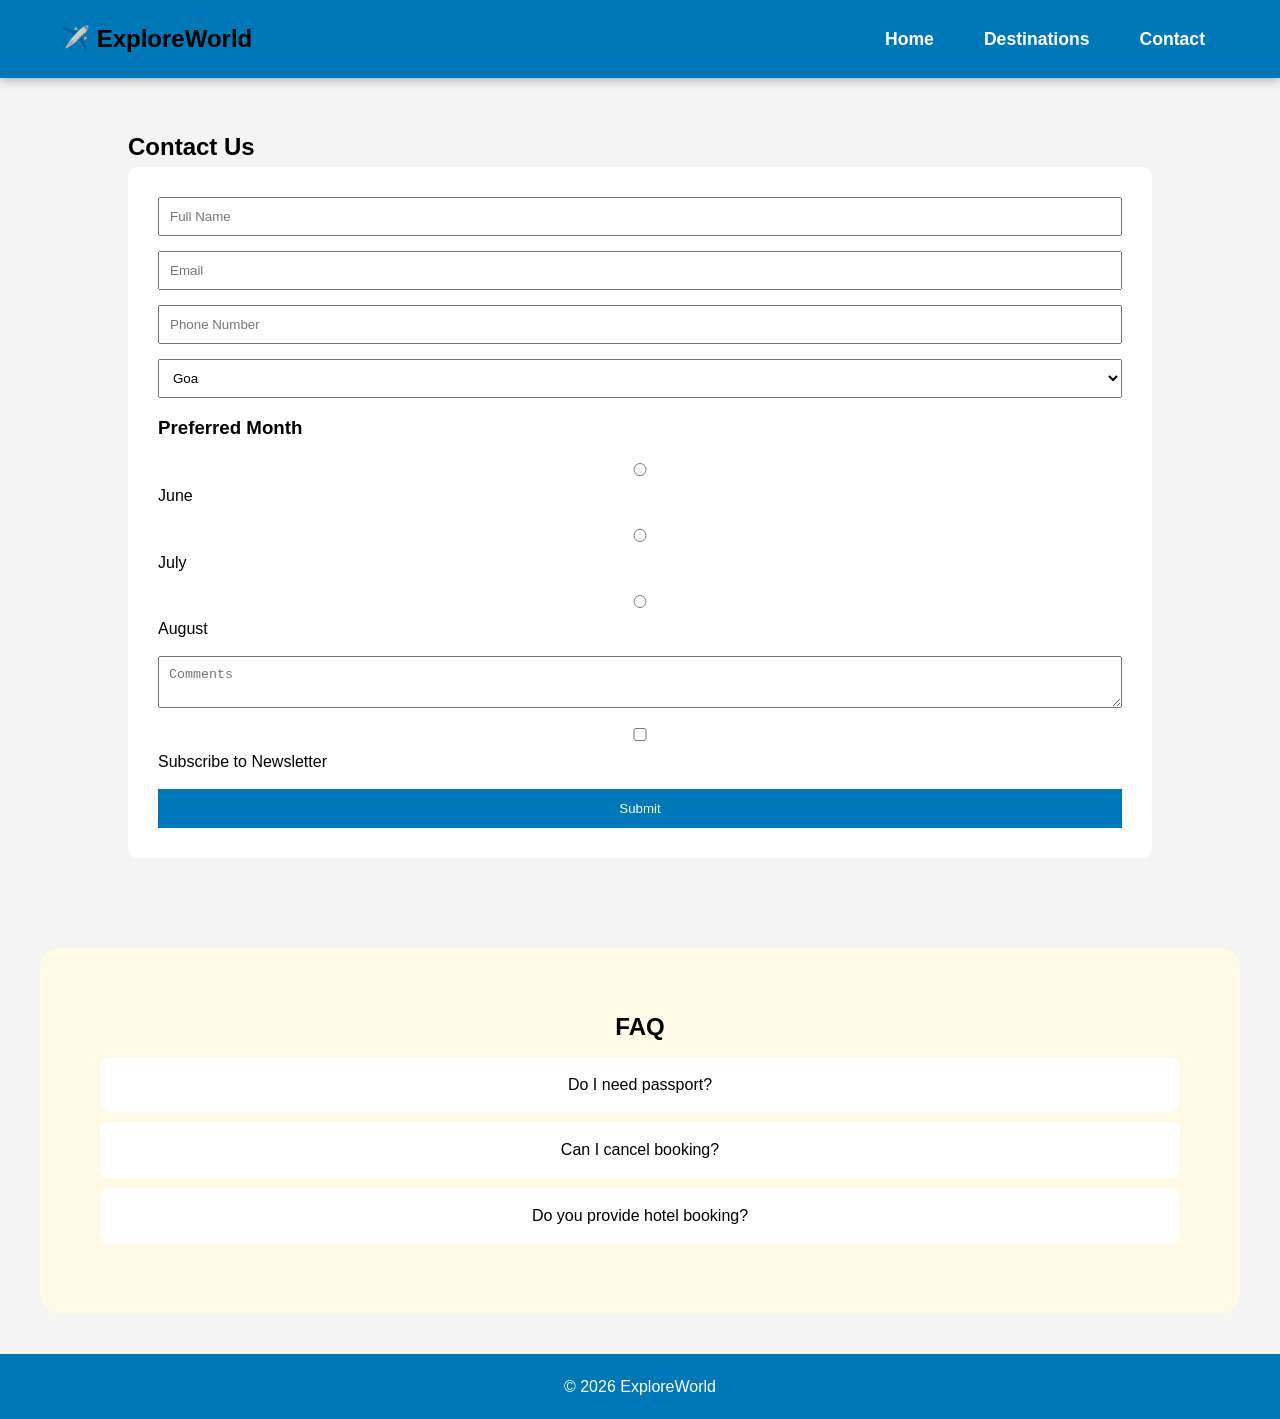
<file: project contact.html>
<!DOCTYPE html>
<html lang="en">
<head>
<meta charset="UTF-8">
<meta name="viewport" content="width=device-width, initial-scale=1.0">
<title>Contact</title>
<link rel="stylesheet" href="capstonestyle.css">
</head>

<body>

<header>
<nav class="navbar">
<h2>✈️ ExploreWorld</h2>

<ul>
<li><a href="index.html">Home</a></li>
<li><a href="project destination.html">Destinations</a></li>
<li><a href="project contact.html">Contact</a></li>
</ul>
</nav>
</header>

<section class="section">

<h2>Contact Us</h2>

<form>

<input type="text" placeholder="Full Name" required>

<input type="email" placeholder="Email" required>

<input type="number" placeholder="Phone Number">

<select>
<option>Goa</option>
<option>Manali</option>
<option>Dubai</option>
<option>Paris</option>
</select>

<h3>Preferred Month</h3>

<label><input type="radio" name="month"> June</label>
<label><input type="radio" name="month"> July</label>
<label><input type="radio" name="month"> August</label>

<textarea placeholder="Comments"></textarea>

<label>
<input type="checkbox">
Subscribe to Newsletter
</label>

<button type="submit">Submit</button>

</form>

</section>

<section class="section">

<h2>FAQ</h2>

<details>
<summary>Do I need passport?</summary>
<p>Yes, for international destinations.</p>
</details>

<details>
<summary>Can I cancel booking?</summary>
<p>Yes, cancellation policy applies.</p>
</details>

<details>
<summary>Do you provide hotel booking?</summary>
<p>Yes, all packages include hotel options.</p>
</details>

</section>

<footer>
<p>© 2026 ExploreWorld</p>
</footer>

</body>
</html>
</file>
<file: capstonestyle.css>
*{
margin:0;
padding:0;
box-sizing:border-box;
}

body{
font-family:Arial,sans-serif;
background:#f4f4f4;
line-height:1.6;
}

.navbar{

position:sticky;
top:0;
z-index:1000;

display:flex;
justify-content:space-between;
align-items:center;

padding:20px 60px;

background:#0077b6;

box-shadow:0 2px 10px rgba(0,0,0,.3);

}

.logo{

font-size:2rem;
font-weight:bold;

}

.navbar ul{

display:flex;
gap:30px;
list-style:none;

}

.navbar a{

text-decoration:none;
color:white;

font-size:1.1rem;
font-weight:bold;

padding:10px 15px;

border-radius:8px;

transition:.3s;

}

.navbar a:hover{

background:white;
color:#0077b6;

}

.navbar ul{
display:flex;
gap:20px;
list-style:none;
}

.navbar a{
color:white;
text-decoration:none;
font-weight:bold;
}

.hero{

height:90vh;

display:flex;
flex-direction:column;

justify-content:center;
align-items:center;

text-align:center;

background:
linear-gradient(
rgba(0,0,0,.5),
rgba(0,0,0,.5)
),

url("https://images.unsplash.com/photo-1500530855697-b586d89ba3ee");

background-size:cover;
background-position:center;

color:white;

padding:20px;

}

.hero h1{

font-size:4rem;

margin-bottom:20px;

}

.hero p{

font-size:1.2rem;

max-width:700px;

}

.hero h1{
font-size:3rem;
}

.btn{

display:inline-block;

margin-top:20px;

background:#ff6b35;

padding:15px 30px;

border-radius:30px;

text-decoration:none;

color:white;

font-weight:bold;

transition:.3s;

}

.btn:hover{

transform:scale(1.05);

background:#e85a2a;

}



.section{
padding:50px 10%;
}

.grid{
display:grid;
grid-template-columns:repeat(auto-fit,minmax(250px,1fr));
gap:20px;
margin-top:20px;
}

.card{
background:white;
padding:15px;
border-radius:10px;
box-shadow:0 0 10px rgba(0,0,0,.2);
transition:.3s;
}

.card:hover{
transform:translateY(-10px);
}

.card img{
width:100%;
border-radius:10px;
}

.testimonials{
display:flex;
gap:20px;
flex-wrap:wrap;
margin-top:20px;
}

.review{
background:white;
padding:20px;
flex:1;
border-radius:10px;
}

table{
width:100%;
border-collapse:collapse;
margin-top:20px;
}

table,th,td{
border:1px solid #ccc;
}

th{
background:#0077b6;
color:white;
}

th,td{
padding:12px;
text-align:center;
}

form{
background:white;
padding:30px;
border-radius:10px;
display:flex;
flex-direction:column;
gap:15px;
}

input,
select,
textarea{
padding:10px;
width:100%;
}

button{
background:#0077b6;
color:white;
border:none;
padding:12px;
cursor:pointer;
}

button:hover{
background:#005f8f;
}

details{
background:white;
padding:15px;
margin:10px 0;
border-radius:10px;
}

footer{
background:#0077b6;
color:white;
text-align:center;
padding:20px;
}

@media(max-width:768px){

.navbar{
flex-direction:column;
gap:10px;
}

.hero h1{
font-size:2rem;
}

.testimonials{
flex-direction:column;
}

}
.offer{
    margin-top:15px;
    font-size:1.1rem;
    font-weight:bold;
    color:#ffd60a;
}

.hero-info{
    margin-top:40px;
    display:flex;
    gap:30px;
    flex-wrap:wrap;
    justify-content:center;
}

.info-box{
    background:rgba(255,255,255,0.15);
    padding:20px;
    border-radius:10px;
    min-width:150px;
}

.info-box h3{
    color:white;
    font-size:2rem;
}

.info-box p{
    color:white;
}
.small-hero{

height:50vh;

}

.details{

max-width:1000px;

margin:auto;

padding:50px 20px;

text-align:center;

}

.details img{

width:100%;

max-width:700px;

border-radius:15px;

margin-bottom:30px;

box-shadow:0 5px 15px rgba(0,0,0,.2);

}

.details ul{

list-style:none;

padding:0;

}

.details li{

font-size:1.1rem;

margin:15px 0;

}

.details h3{

margin:30px 0;

font-size:1.5rem;

color:#0077b6;

}
/* HERO STATS */

.stats{
display:flex;
justify-content:center;
gap:20px;
margin-top:30px;
flex-wrap:wrap;
}

.stat-box{
background:rgba(255,255,255,0.15);
padding:20px;
border-radius:15px;
min-width:150px;
text-align:center;
color:white;
backdrop-filter:blur(5px);
box-shadow:0 5px 15px rgba(0,0,0,0.3);
}

/* DESTINATIONS */

.destination-grid{
display:grid;
grid-template-columns:repeat(3,1fr);
gap:25px;
margin-top:30px;
}

.card{
background:white;
border-radius:15px;
overflow:hidden;
box-shadow:0 5px 15px rgba(0,0,0,0.15);
transition:0.3s;
}

.card:hover{
transform:translateY(-8px);
}

.card img{
width:100%;
height:220px;
object-fit:cover;
}

.card h3{
padding:15px 15px 5px;
}

.card p{
padding:0 15px 15px;
}

.card .btn{
margin:0 15px 20px;
display:inline-block;
}

/* WHY CHOOSE */

.why-container{
display:flex;
justify-content:center;
gap:25px;
flex-wrap:wrap;
margin-top:30px;
}

.why-card{
background:white;
width:300px;
padding:25px;
border-radius:15px;
text-align:center;
box-shadow:0 5px 15px rgba(0,0,0,0.15);
}

/* TESTIMONIALS */

.testimonial-container{
display:flex;
justify-content:center;
gap:25px;
flex-wrap:wrap;
margin-top:30px;
}

.testimonial{
background:white;
width:300px;
padding:25px;
border-radius:15px;
text-align:center;
box-shadow:0 5px 15px rgba(0,0,0,0.15);
}

.stars{
font-size:22px;
margin-bottom:10px;
}

/* CTA */

.section:last-of-type{
text-align:center;
}

/* MOBILE */

@media(max-width:768px){

.destination-grid{
grid-template-columns:1fr;
}

.stats{
flex-direction:column;
align-items:center;
}

}
/* ==========================
SECTION COLORS
========================== */

.section:nth-of-type(2){
background:#ffe6f0;
padding:60px 40px;
border-radius:20px;
margin:40px;
}

.why-us{
background:#e8f5ff;
padding:60px 40px;
border-radius:20px;
margin:40px;
}

.testimonial-section{
background:#f3ecff;
padding:60px 40px;
border-radius:20px;
margin:40px;
}

/* ==========================
SECTION HEADINGS CENTER
========================== */

.section-title{
text-align:center;
font-size:32px;
margin-bottom:35px;
color:#222;
}

/* ==========================
DESTINATION CARDS
========================== */

.destination-grid{
display:grid;
grid-template-columns:repeat(3,1fr);
gap:25px;
}

.card{
background:white;
border-radius:15px;
overflow:hidden;
box-shadow:0 5px 15px rgba(0,0,0,0.15);
transition:0.3s;
}

.card:hover{
transform:translateY(-8px);
}

.card img{
width:100%;
height:220px;
object-fit:cover;
}

.card h3{
padding:15px;
}

.card p{
padding:0 15px;
}

.card .btn{
margin:15px;
}

/* ==========================
WHY CHOOSE US
========================== */

.why-container{
display:flex;
justify-content:center;
gap:25px;
flex-wrap:wrap;
}

.why-card{
background:white;
width:300px;
padding:25px;
border-radius:15px;
text-align:center;
box-shadow:0 5px 15px rgba(0,0,0,0.1);
}

/* ==========================
TESTIMONIALS
========================== */

.testimonial-section h2{
text-align:center;
margin-bottom:40px;
}

.testimonial-container{
display:flex;
justify-content:center;
align-items:center;
gap:25px;
flex-wrap:wrap;
}

.testimonial{
background:white;
width:280px;
padding:25px;
border-radius:15px;
text-align:center;
box-shadow:0 5px 15px rgba(0,0,0,0.15);
}

.stars{
font-size:22px;
margin-bottom:10px;
}

/* ==========================
READY FOR ADVENTURE
========================== */

.section:last-of-type{
text-align:center;
background:#fff9e6;
padding:60px;
border-radius:20px;
margin:40px;
}

/* ==========================
BUTTONS
========================== */

.btn{
display:inline-block;
padding:12px 25px;
background:#ff6b35;
color:white;
text-decoration:none;
border-radius:30px;
font-weight:bold;
transition:0.3s;
}

.btn:hover{
background:#e85a2a;
transform:scale(1.05);
}

/* ==========================
MOBILE
========================== */

@media(max-width:768px){

.destination-grid{
grid-template-columns:1fr;
}

.why-container{
flex-direction:column;
align-items:center;
}

.testimonial-container{
flex-direction:column;
}

}
.details-content{
    margin-top:10px;
    padding:15px;
    background:#f8f9fa;
    border-radius:10px;
    border-left:4px solid #ff6b35;
}

details{
    margin-top:10px;
}

summary{
    cursor:pointer;
    list-style:none;
}

summary::-webkit-details-marker{
    display:none;
}

.details-content ul{
    padding-left:20px;
}

.details-content li{
    margin:8px 0;
}
/*comment */
/* --- FIX FOR MOBILE RESPONSIVENESS --- */

@media(max-width: 768px) {
    /* Sections ki badi margins ko chhota karna */
    .section:nth-of-type(2),
    .why-us,
    .testimonial-section,
    .section:last-of-type {
        margin: 10px !important;
        padding: 20px 10px !important;
    }

    /* Hero heading ko chhota karna */
    .hero h1 {
        font-size: 1.8rem !important;
    }

    /* Grid layout ko 1 column mein fix karna */
    .destination-grid {
        grid-template-columns: 1fr !important;
        gap: 15px !important;
    }

    /* Stats aur containers ki width fix karna */
    .stats, .why-container, .testimonial-container {
        flex-direction: column !important;
        align-items: center !important;
        gap: 15px !important;
    }

    .why-card, .testimonial {
        width: 90% !important; /* Mobile par width screen ke hisaab se */
    }
}

/* Scroll issue se bachne ke liye */
body {
    overflow-x: hidden;
} 
/* NAVBAR MOBILE FIX */

@media(max-width:768px){

    .navbar{
        flex-direction:column !important;
        justify-content:center !important;
        align-items:center !important;
        padding:15px 10px !important;
        gap:15px !important;
    }

    .logo{
        font-size:1.5rem !important;
        text-align:center;
        width:100%;
    }

    .navbar ul{
        width:100%;
        display:flex;
        justify-content:center;
        align-items:center;
        gap:15px;
        flex-wrap:wrap;
        padding:0;
        margin:0;
    }

    .navbar li{
        list-style:none;
    }

    .navbar a{
        font-size:1rem;
        padding:8px 12px;
    }
}
/* HOME PAGE NAVBAR FIX */

@media(max-width:768px){

    .logo{
    font-size:1.2em !important;
    text-align:center;
    width:100%;
    white-space:nowrap;
}

    .navbar{
        display:flex;
        flex-direction:column;
        align-items:center;
        gap:15px;
    }

    .nav-links{
        width:100%;
        display:flex;
        justify-content:space-around;
        padding:0;
        margin:0;
    }

}
</file>
